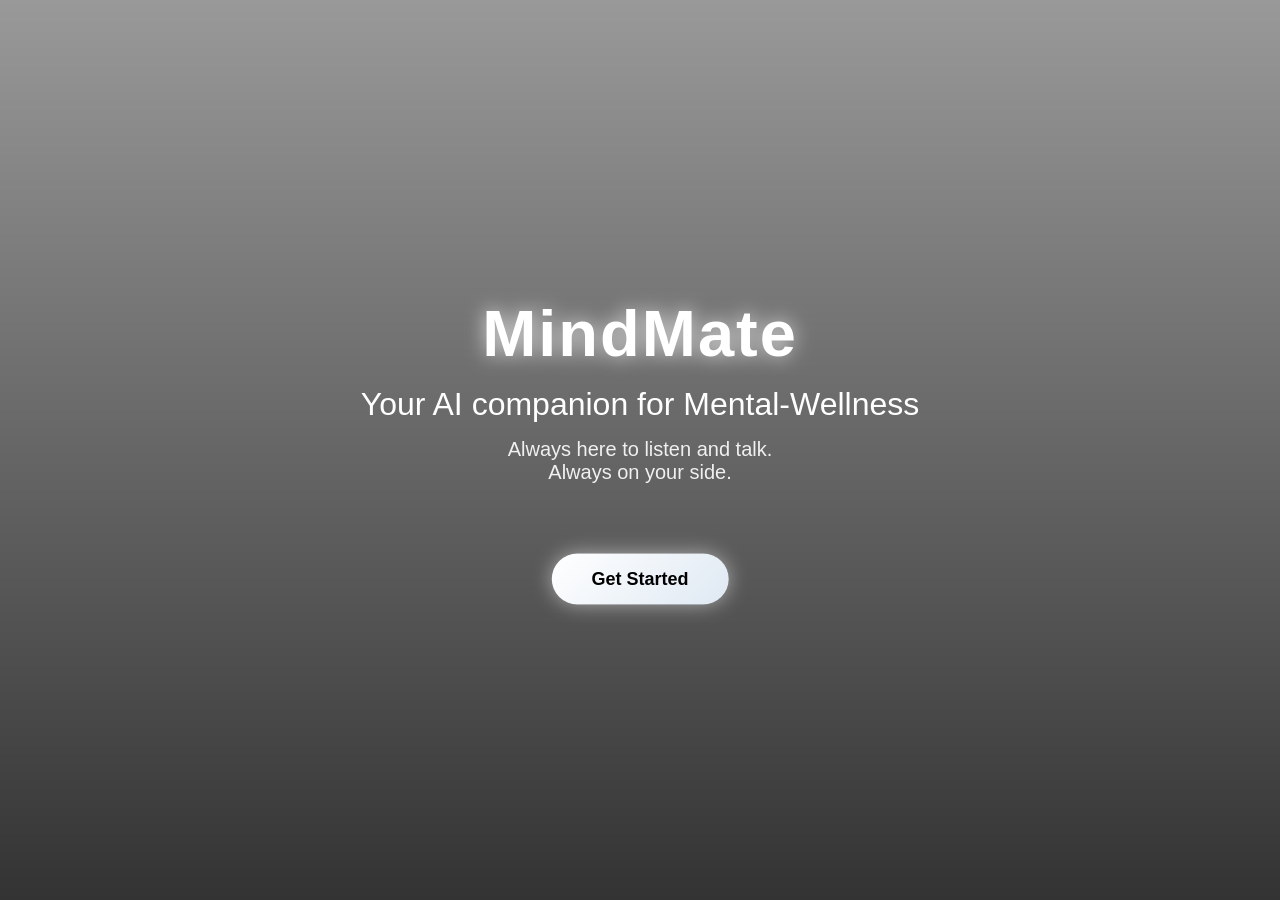
<file: templates/index.html>
<!DOCTYPE html>
<html lang="en">
<head>
    <meta charset="UTF-8">
    <meta name="viewport" content="width=device-width, initial-scale=1.0">
    <title>MindMate</title>
    <link rel="icon" href="/static/image/logo.png" type="image/png">
    <link rel="stylesheet" href="/static/style.css">
</head>
<body>
<video autoplay muted loop id="bg-video">
    <source src="/static/assets/bg.mp4" type="video/mp4">
    Your browser does not support the video tag.
</video>
    <div class="overlay"></div>

    <div class="content">
        <h1>MindMate</h1>
        <h2>Your AI companion for Mental-Wellness</h2>
        <p class="p2">
            Always here to listen and talk.<br>
            Always on your side.
        </p>
        <button onclick="window.location.href='/login'">Get Started</button>
    </div>

    <script src="/static/script.js"></script>
</body>
</html>
</file>
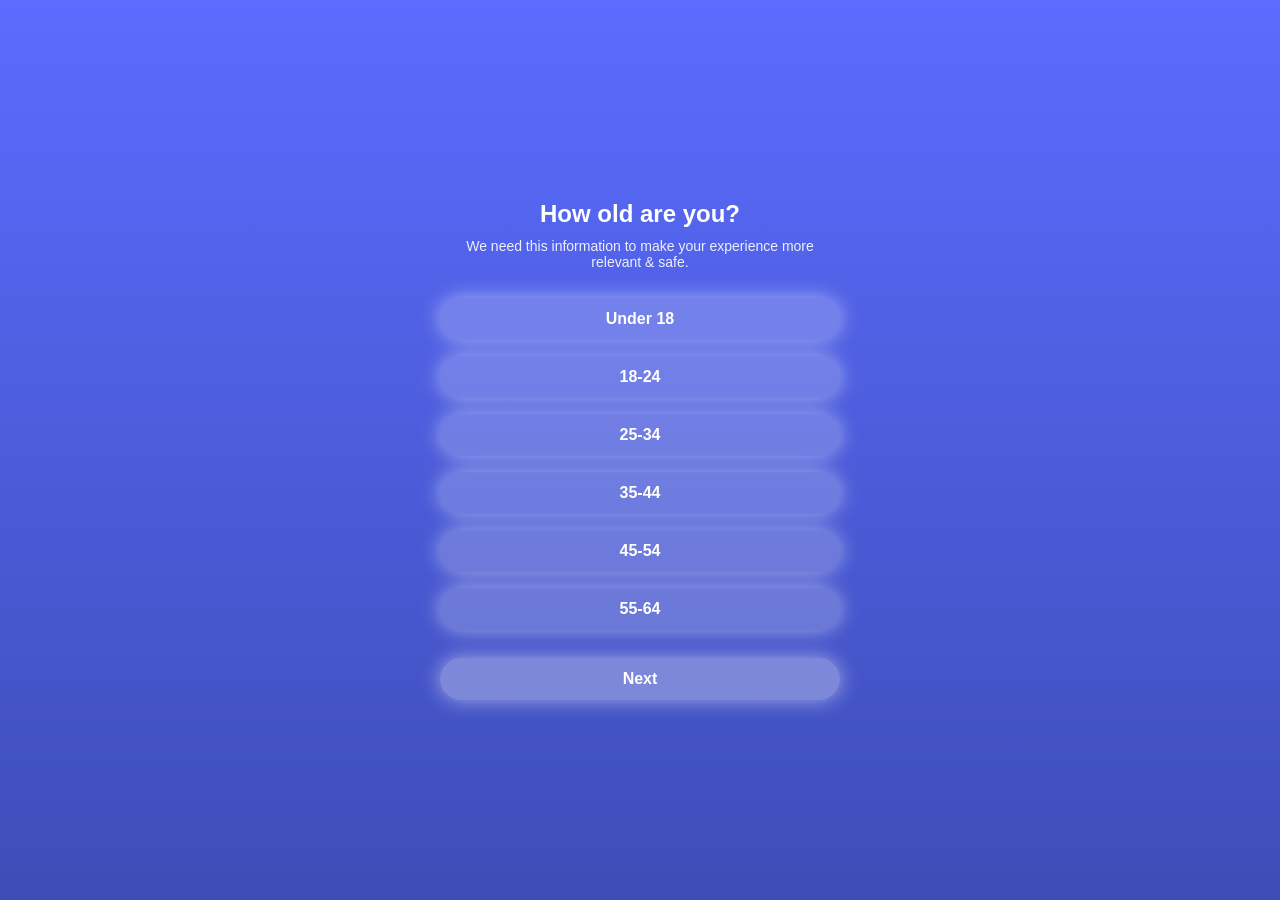
<file: templates/age.html>
<!DOCTYPE html>
<html lang="en">
<head>
    <meta charset="UTF-8">
    <meta name="viewport" content="width=device-width, initial-scale=1.0">
    <title>Select Age - MindMate</title>
    <link rel="icon" href="/static/image/logo.png" type="image/png">
    <link rel="stylesheet" href="/static/style.css">
</head>
<body class="age-body">
    <div class="age-container">
        <h2>How old are you?</h2>
        <p>We need this information to make your experience more relevant & safe.</p>
        
        <div class="age-options">
            <button class="age-btn" onclick="selectAge(this)">Under 18</button>
            <button class="age-btn" onclick="selectAge(this)">18-24</button>
            <button class="age-btn" onclick="selectAge(this)">25-34</button>
            <button class="age-btn" onclick="selectAge(this)">35-44</button>
            <button class="age-btn" onclick="selectAge(this)">45-54</button>
            <button class="age-btn" onclick="selectAge(this)">55-64</button>
        </div>

        <button id="continueBtn" disabled onclick="goNext()">Next</button>
    </div>

    <script src="/static/script.js"></script>
</body>
</html>
</file>
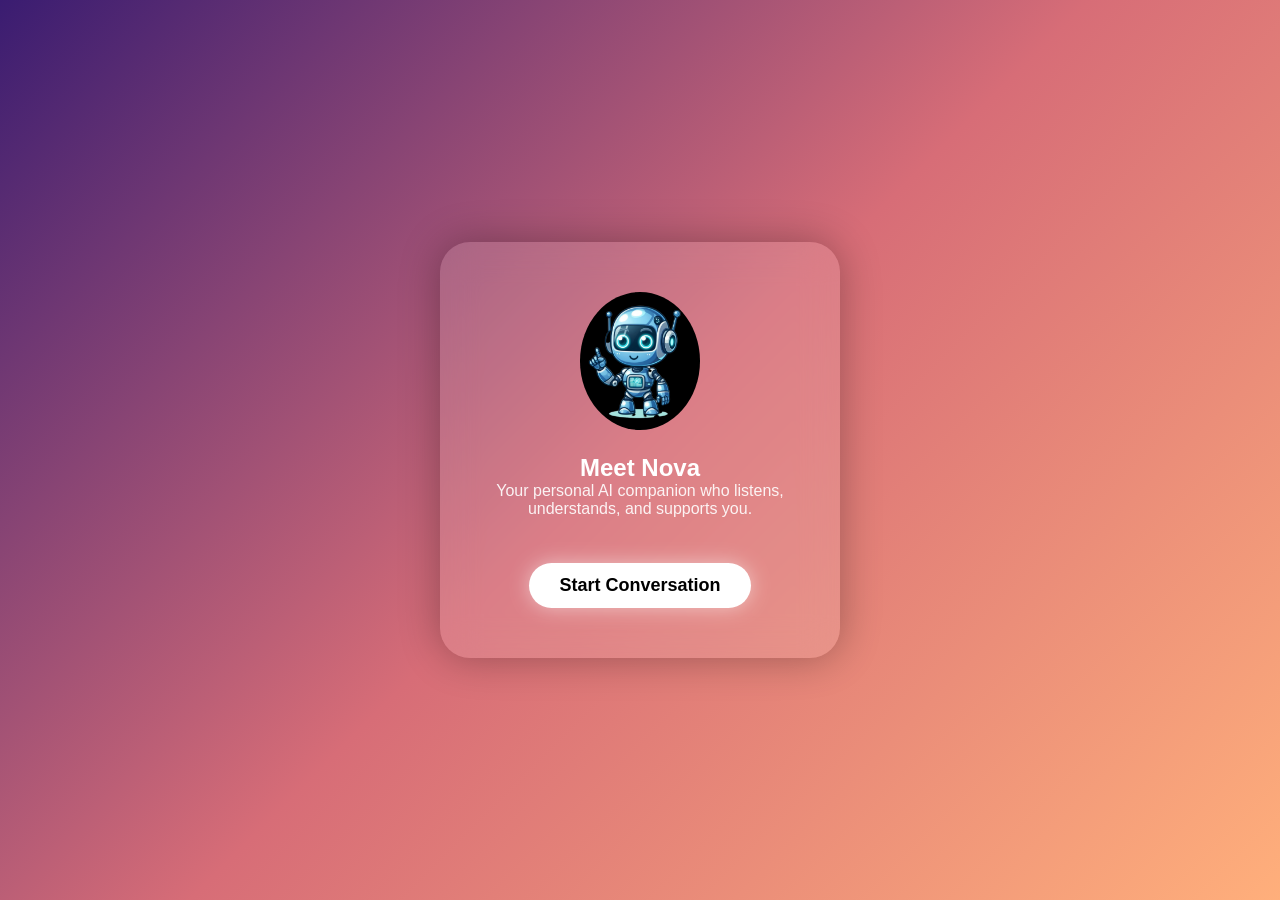
<file: templates/ai.html>
<!DOCTYPE html>
<html lang="en">
<head>
    <meta charset="UTF-8">
    <meta name="viewport" content="width=device-width, initial-scale=1.0">
    <title>Meet Your AI - MindMate</title>
    <link rel="icon" href="/static/image/logo.png" type="image/png">
    <link rel="stylesheet" href="/static/style.css">
</head>
<body class="ai-bg">
    <div class="ai-card">
        <img src="/static/assets/ai.jpg" class="ai-avatar" alt="AI Avatar">
        
        <h2 id="ai-name">Meet Nova</h2>
        
        <p>Your personal AI companion who listens, understands, and supports you.</p>
        
        <button onclick="window.location.href='/chat_page'">Start Conversation</button>
    </div>

    <script src="/static/script.js"></script>
</body>
</html>
</file>
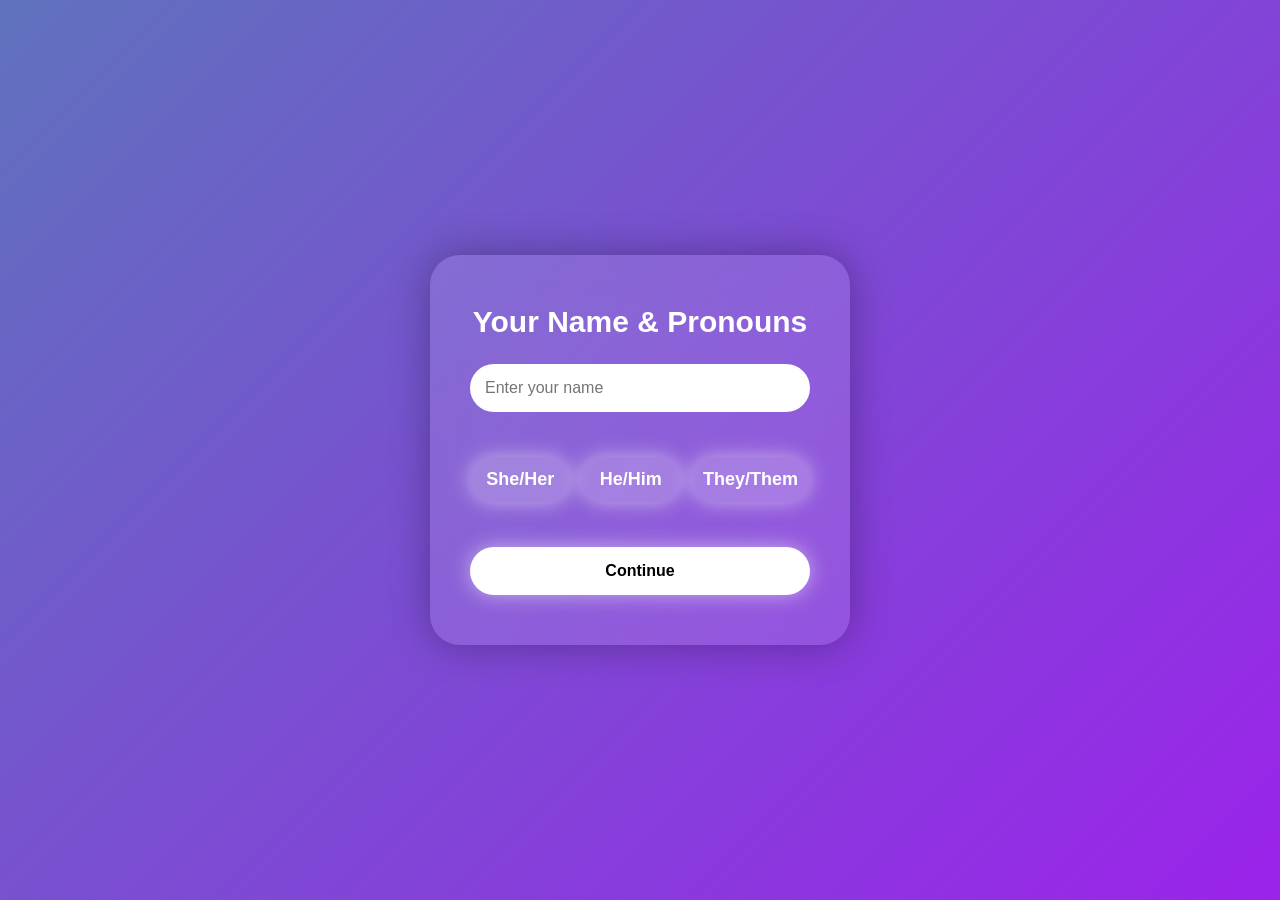
<file: templates/details.html>
<!DOCTYPE html>
<html lang="en">
<head>
    <meta charset="UTF-8">
    <meta name="viewport" content="width=device-width, initial-scale=1.0">
    <title>Details - MindMate</title>
    <link rel="icon" href="/static/image/logo.png" type="image/png">
    <link rel="stylesheet" href="/static/style.css">
</head>
<body class="details-bg">
    <div class="details-card">
        <h2>Your Name & Pronouns</h2>
        <input type="text" placeholder="Enter your name" id="userNameInput">
        
        <div class="buttons">
            <button class="option">She/Her</button>
            <button class="option">He/Him</button>
            <button class="option">They/Them</button>
        </div>

        <button class="continue" onclick="window.location.href='/age'">Continue</button>
    </div>

    <script src="/static/script.js"></script>
</body>
</html>
</file>
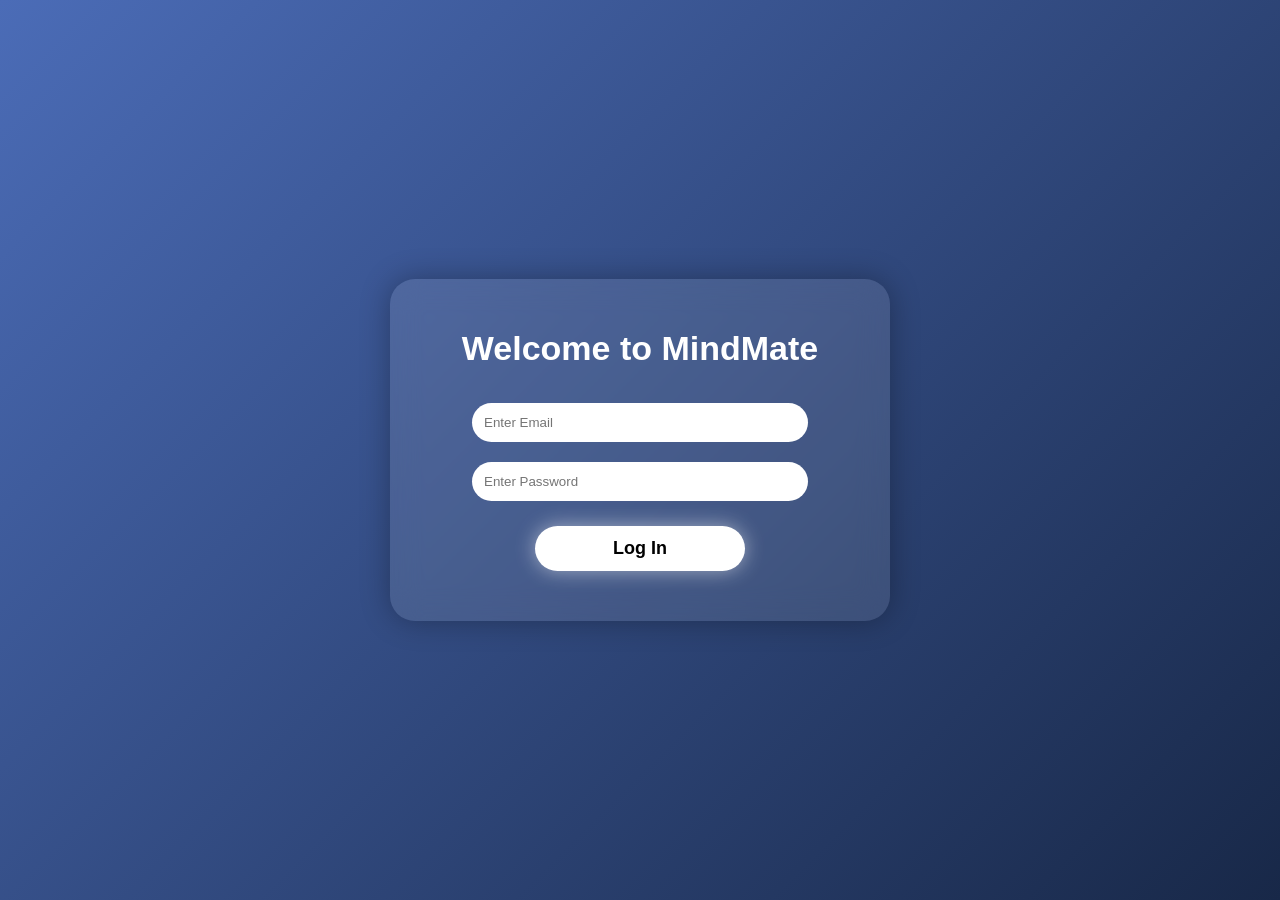
<file: templates/login.html>
<!DOCTYPE html>
<html lang="en">
<head>
    <meta charset="UTF-8">
    <meta name="viewport" content="width=device-width, initial-scale=1.0">
    <title>Login - MindMate</title>
    <link rel="icon" href="/static/image/logo.png" type="image/png">
    <link rel="stylesheet" href="/static/style.css">
</head>
<body class="login-bg">
    <div class="login-card">
        <h2>Welcome to MindMate</h2>
        <input type="email" placeholder="Enter Email"><br>
        <input type="password" placeholder="Enter Password"><br>
        
        <button onclick="window.location.href='/details'">Log In</button>
    </div>

    <script src="/static/script.js"></script>
</body>
</html>
</file>
<file: static/style.css>
* {
    margin: 0;
    padding: 0;
    box-sizing: border-box;
    font-family: 'Poppins',sans-serif;
}
body, html {
    height: 100%;
    overflow: hidden;
}
#bg-video {
    position: fixed;
    top: 0;
    left: 0;
    width: 100%;
    height: 100%;
    object-fit: cover;
}
.overlay {
    position: fixed;
    top: 0;
    left: 0;
    width: 100%;
    height: 100%;
    background: linear-gradient(
        to bottom,
        rgba(0,0,0,0.4),
        rgba(0,0,0,0.8)
    );
}
.content {
    position: absolute;
    top: 50%;
    left: 50%;
    transform: translate(-50%,-50%);
    text-align: center;
    color: white;
}
.content h1 {
    font-size: 65px;
    font-weight: 700;
    letter-spacing: 2px;
    text-shadow: 0 0 20px rgba(255, 255, 255, 0.8);
    margin-bottom: 15px;
}
.content h2 {
    font-size: 32px;
    font-weight: 500;
    margin-bottom: 15px;
}
.content p {
    font-size: 20px;
    opacity: 0.9;
    margin-bottom: 50px;
}
button {
    padding: 15px 40px;
    border: none;
    border-radius: 40px;
    background: linear-gradient(135deg, #ffffff, #dfe9f3);
    color: black;
    font-size: 18px;
    font-weight: 600;
    cursor: pointer;
    transition: all 0.4s ease;
    box-shadow: 0 0 20px rgba(255, 255, 255, 0.5);
    margin-top: 20px;
}
button:hover{
    transform: scale(1.1);
    background: linear-gradient(135deg, #e0e0e0, #ffffff);
    box-shadow: 0 0 30px rgba(255, 255, 255, 0.9);
}
.login-bg {
    background: linear-gradient(135deg, #4b6cb7, #182848);
    height: 100vh;
    display: flex;
    justify-content: center;
    align-items: center;
}
.login-card {
    background: rgba(255, 255, 255, 0.1);
    backdrop-filter: blur(15px);
    padding: 50px 40px;
    border-radius: 25px;
    width: 500px;
    text-align: center;
    box-shadow: 0 0 30px rgba(0,0,0,0.3);
}
.login-card h2 {
    font-size: 34px;
    font-weight: 700;
    color: white;
    margin-bottom: 25px;
    white-space: nowrap;
}
.login-card input {
    width: 80%;
    padding: 12px;
    margin: 10px 0;
    border-radius: 20px;
    border: none;
    outline: none;
}
.login-card button {
    margin-top: 15px;
    padding: 12px;
    width: 50%;
    border-radius: 25px;
    border: none;
    background: white;
    color: black;
    font-weight: 600;
    cursor: pointer;
    transition: 0.3s;
}
.login-card button:hover {
    transform: scale(1.05);
}
.details-bg {
    background: linear-gradient(135deg, #5f72bd, #9b23ea);
    height: 100vh;
    display: flex;
    justify-content: center;
    align-items: center;
}
.details-card {
    background: rgba(255, 255, 255, 0.12);
    backdrop-filter: blur(18px);
    padding: 50px 40px;
    border-radius: 30px;
    width: 420px;
    text-align: center;
    box-shadow: 0 0 40px rgba(0,0,0,0.3);
}
.details-card h2 {
    font-size: 30px;
    color: white;
    margin-bottom: 25px;
}
.details-card input{
    width: 100%;
    padding: 15px;
    border-radius: 25px;
    border: none;
    margin-bottom: 25px;
    outline: none;
    font-size: 16px;
}
.buttons {
    display: flex;
    justify-content: space-between;
    gap: 10px;
    margin-bottom: 25px;
}
.option {
    flex: 1;
    padding: 12px;
    border-radius: 25px;
    border: none;
    background: rgba(255, 255, 255, 0.2);
    color: white;
    cursor: pointer;
    transition: 0.3s;
}
.option.active {
    background: white;
    color: black;
    font-weight: 600;
}
.option:hover {
    background: rgba(255, 255, 255, 0.4);
}
.continue {
    width: 100%;
    padding: 15px;
    border-radius: 30px;
    border: none;
    background: white;
    color: black;
    font-size: 16px;
    font-weight: 600;
    cursor: pointer;
    transition: 0.3s;
}
.continue:hover {
    transform: scale(1.05);
}
.ai-bg {
    background: linear-gradient(135deg, #3a1c71, #d76d77, #ffaf7b);
    height: 100vh;
    display: flex;
    justify-content: center;
    align-items: center;
}
.ai-card {
    background: rgba(255, 255, 255, 0.12);
    backdrop-filter: blur(18px);
    padding: 50px 40px;
    border-radius: 30px;
    width: 400px;
    text-align: center;
    color: white;
    box-shadow: 0 0 40px rgba(0,0,0,0.3);
}
.ai-avatar {
    width: 120px;
    border-radius: 50%;
    margin-bottom: 20px;
}
.ai-card p {
    font-size: 16px;
    margin-bottom: 25px;
    opacity: 0.9;
}
.ai-card button {
    padding: 12px 30px;
    border-radius: 25px;
    border: none;
    background: white;
    color: black;
    font-weight: 600;
    cursor: pointer;
}
.chat-body {
    margin: 0;
    font-family: Arial;
    background: linear-gradient(135deg, #5f6fff, #8a9bff);
    height: 100vh;
    display: flex;
    justify-content: center;
    align-items: center;
}
.chat-container {
    width: 100%;
    height: 100vh;
    background: rgba(255, 255, 255, 0.1);
    backdrop-filter: blur(15px);
    border-radius: 0;
    display: flex;
    flex-direction: column;
    overflow: hidden;
}
.chat-header {
    display: flex;
    align-items: center;
    gap: 10px;
    padding: 15px;
    color: white;
}
.chat-box {
    flex: 1;
    padding: 10px;
    overflow-y: auto;
}
.message {
    display: flex;
    align-items: flex-end;
    margin: 10px 0;
    gap: 8px;
}
.message.ai {
    justify-content: flex-start;
}
.message.user {
    justify-content: flex-end;
}
.bubble {
    padding: 10px 15px;
    border-radius: 20px;
    max-width: 70%;
    animation: fadeIn 0.3s ease;
}
.user .bubble {
    background: white;
    color: black;
}
.ai .bubble {
    background: rgba(255, 255, 255, 0.2);
    color: white;
}
.chat-input {
    display: flex;
    padding: 10px;
    background: rgba(255, 255, 255, 0.1);
}
.avatar {
    width: 40px;
    margin-right: 10px;
    height: 35px;
    border-radius: 50%;
}
.text {
    padding: 12px 15px;
    border-radius: 18px;
    max-width: 65%;
    font-size: 14px;
}
.ai.text {
    background: rgba(255, 255, 255, 0.2);
    color: white;
    border-radius: 18px 18ox 18px 5px;
}
.user.text {
    background: white;
    color: black;
    border-radius: 18px 18px 5px 18px;
}
.chat-input input {
    flex: 1;
    padding: 10px;
    border-radius: 20px;
    border: none;
    outline: none;
    font-size: 15px;
}
.chat-input button {
    margin-left: 10px;
    padding: 10px 15px;
    border-radius: 20px;
    border: none;
    background: white;
    font-weight: 600;
    cursor: pointer;
}
@keyframes fadeIn {
    from {opacity: 0; transform: translateY(10px);}
    to {opacity: 1; transform: translateY(0);}
}
.age-body {
    margin: 0;
    font-family: Arial, sans-serif;
    background: linear-gradient(to bottom, #5b6cff, #3d4db7);
    display: flex;
    justify-content: center;
    align-items: center;
    height: 100vh;
    color: white;
}
.age-container{
    width: 90%;
    max-width: 400px;
    text-align: center;
}
.age-container h2 {
    font-size: 24px;
    margin-bottom: 10px;
}
.age-container p {
    font-size: 14px;
    margin-bottom: 20px;
    opacity: 0.9;
}
.age-options button {
    width: 100%;
    padding: 12px;
    margin: 8px 0;
    border: none;
    border-radius: 25px;
    background: rgba(255, 255, 255, 0.2);
    color: white;
    font-size: 16px;
    transition: 0.3s;
}
.age-options button:hover{
    background: rgba(255, 255, 255, 0.4);
}
.age-options button.option.active {
    background: white;
    color: #3d4db7;
    font-weight: bold;
    transform: scale(1.05);
}
#continueBtn {
    width: 100%;
    padding: 12px;
    margin-top: 20px;
    border: none;
    border-radius: 25px;
    background: rgba(255, 255, 255, 0.3);
    color: white;
    font-size: 16px;
    cursor: not-allowed;
    transition: 0.3s;
}
#continueBtn.enabled {
    background: white;
    color: #3d4db7;
    cursor: pointer;
}
.age.option {
    display: flex;
    flex-direction: column;
    gap: 10px;
}
.age-btn {
    padding: 12px;
    border: none;
    border-radius: 25px;
    background: rgba(255, 255, 255, 0.2);
    color: white;
    font-size: 16px;
    cursor: pointer;
    transition: all 0.3s ease;
}
.age-btn:hover {
    background: rgba(255, 255, 255, 0.4);
}
.age-btn.active {
    background: white;
    color: #4a5cff;
    font-weight: bold;
    box-shadow: 0 4px 10px rgba(0,0,0,0.2);
}
/* Premium Chat Enhancements */
.chat-wrapper {
    width: 100%;
    height: 100vh;
    display: flex;
    justify-content: center;
    align-items: center;
    padding: 20px;
}

.chat-container {
    max-width: 500px;
    height: 85vh;
    background: rgba(255, 255, 255, 0.1);
    backdrop-filter: blur(25px) saturate(180%);
    border: 1px solid rgba(255, 255, 255, 0.2);
    border-radius: 35px;
    box-shadow: 0 25px 45px rgba(0, 0, 0, 0.2);
    display: flex;
    flex-direction: column;
}

/* Header with Glow */
.chat-header {
    padding: 25px;
    background: rgba(255, 255, 255, 0.05);
    border-bottom: 1px solid rgba(255, 255, 255, 0.1);
    display: flex;
    justify-content: space-between;
    align-items: center;
}

.avatar-wrapper {
    position: relative;
    width: 50px;
    height: 50px;
}

.avatar-wrapper img {
    width: 100%;
    height: 100%;
    border-radius: 50%;
    border: 2px solid white;
}

.status-indicator {
    position: absolute;
    bottom: 0;
    right: 0;
    width: 12px;
    height: 12px;
    background: #4ade80;
    border-radius: 50%;
    border: 2px solid #5f6fff;
    animation: pulse 2s infinite;
}

@keyframes pulse {
    0% { transform: scale(0.95); box-shadow: 0 0 0 0 rgba(74, 222, 128, 0.7); }
    70% { transform: scale(1); box-shadow: 0 0 0 10px rgba(74, 222, 128, 0); }
    100% { transform: scale(0.95); box-shadow: 0 0 0 0 rgba(74, 222, 128, 0); }
}

/* Chat Bubbles Styling */
.message {
    margin-bottom: 20px;
    display: flex;
    padding: 0 20px;
}

.text-bubble {
    padding: 14px 20px;
    font-size: 15px;
    line-height: 1.5;
    max-width: 80%;
    box-shadow: 0 4px 15px rgba(0,0,0,0.1);
}

.ai .text-bubble {
    background: rgba(255, 255, 255, 0.95);
    color: #1a1a1a;
    border-radius: 22px 22px 22px 4px;
}

.user .text-bubble {
    background: #5f6fff;
    color: white;
    border-radius: 22px 22px 4px 22px;
    margin-left: auto;
}

/* Input Area Fixes */
.input-area {
    padding: 20px;
}

.input-container {
    background: white;
    padding: 8px 15px;
    border-radius: 50px;
    display: flex;
    align-items: center;
    box-shadow: 0 10px 25px rgba(0,0,0,0.1);
}

.input-container input {
    flex: 1;
    border: none;
    outline: none;
    padding: 10px;
    font-size: 15px;
}

#sendBtn {
    background: #5f6fff;
    color: white;
    
    /* Height fixed rakhi hai aur horizontal padding badha di hai oval shape ke liye */
    height: 40px;
    padding: 0 25px; 
    
    /* Border radius ko perfect curves ke liye adjust kiya */
    border-radius: 20px; 
    
    display: flex;
    justify-content: center;
    align-items: center;
    border: none;
    cursor: pointer;
    font-weight: bold;
    font-size: 14px;
    transition: 0.3s ease;
}

#sendBtn:hover {
    /* Oval shape ke upar scale effect smooth lagega */
    transform: scale(1.05);
    background: #4b5bff; /* Thoda darker shade hover par */
}/* --- Advanced Bubble & Layout Styles --- */

/* Messages container spacing */
.chat-box {
    display: flex;
    flex-direction: column;
    gap: 15px;
    padding: 20px;
    overflow-y: auto;
    background: rgba(255, 255, 255, 0.02);
}

/* Individual message styling */
.message {
    display: flex;
    width: 100%;
    margin-bottom: 10px;
    animation: slideUp 0.3s ease-out;
}

/* Bada aur sundar text bubble */
.text-bubble {
    padding: 16px 22px;
    max-width: 75%; /* Bada box size */
    font-size: 16px;
    line-height: 1.5;
    box-shadow: 0 10px 25px rgba(0,0,0,0.1);
    position: relative;
}

/* AI Message (Left Side) */
.message.ai {
    justify-content: flex-start;
}

.ai .text-bubble {
    background: rgba(255, 255, 255, 0.95);
    color: #2c3e50;
    border-radius: 25px 25px 25px 5px;
    border: 1px solid rgba(255, 255, 255, 0.3);
}

/* User Message (Right Side) */
.message.user {
    justify-content: flex-end;
}

.user .text-bubble {
    background: #5f6fff; /* Blue Color */
    color: white;
    border-radius: 25px 25px 5px 25px;
}

/* Animation for messages */
@keyframes slideUp {
    from { opacity: 0; transform: translateY(15px); }
    to { opacity: 1; transform: translateY(0); }
}
/* --- Pro Chat Layout --- */
.chat-container {
    width: 100%;
    max-width: 500px;
    height: 90vh;
    background: rgba(255, 255, 255, 0.1);
    backdrop-filter: blur(20px);
    border-radius: 30px;
    display: flex;
    flex-direction: column;
    overflow: hidden;
    box-shadow: 0 20px 50px rgba(0,0,0,0.2);
}

/* Header with 3 lines */
.chat-header {
    padding: 20px;
    background: rgba(255, 255, 255, 0.05);
    display: flex;
    justify-content: space-between;
    align-items: center;
    border-bottom: 1px solid rgba(255,255,255,0.1);
}

.header-info { display: flex; align-items: center; gap: 12px; }
.header-info h3 { color: white; margin: 0; }
.status { color: #4ade80; font-size: 12px; margin: 0; }

.menu-btn { cursor: pointer; display: flex; flex-direction: column; gap: 4px; }
.menu-btn span { width: 22px; height: 2px; background: white; border-radius: 2px; }

/* Message Bubbles (Bada Box) */
.chat-box {
    flex: 1;
    padding: 20px;
    overflow-y: auto;
    display: flex;
    flex-direction: column;
    gap: 20px;
}

.message { display: flex; width: 100%; }
.message.ai { justify-content: flex-start; }
.message.user { justify-content: flex-end; }

.text-bubble {
    padding: 15px 20px;
    max-width: 80%; /* Bada size */
    font-size: 16px;
    line-height: 1.5;
    box-shadow: 0 5px 15px rgba(0,0,0,0.1);
}

.ai .text-bubble {
    background: white;
    color: #333;
    border-radius: 20px 20px 20px 5px;
}

.user .text-bubble {
    background: #5f6fff;
    color: white;
    border-radius: 20px 20px 5px 20px;
}

/* Input Area */
.chat-input-area { padding: 20px; background: transparent; }
.input-wrapper {
    background: white;
    padding: 10px 15px;
    border-radius: 50px;
    display: flex;
    align-items: center;
    gap: 10px;
}

.input-wrapper input {
    flex: 1;
    border: none;
    outline: none;
    font-size: 16px;
}

#sendBtn {
    background: #5f6fff;
    color: white;
    border: none;
    padding: 10px 20px;
    border-radius: 25px;
    font-weight: 600;
    cursor: pointer;
    transition: 0.3s;
}

#sendBtn:hover { transform: scale(1.05); }
/* CalmSphere Game Area */
.calm-sphere-area {
    width: 100%;
    height: 250px;
    background: #0f172a; /* Dark Space Theme */
    border-radius: 15px;
    position: relative;
    overflow: hidden;
    border: 2px solid #1e293b;
    box-shadow: inset 0 0 20px rgba(0,0,0,0.5);
}
/* 1. MUKHYA LOOK (Purane .bubble ko isse badlein) */
.orb {
    position: absolute;
    border-radius: 50%;
    /* Glowing Neon effect */
    background: radial-gradient(circle at center, #fff, #4fd1c5, #2d3748);
    box-shadow: 0 0 15px #4fd1c5, 0 0 30px #4fd1c5;
    cursor: pointer;
    filter: blur(0.5px);
    transition: transform 0.2s ease-out; /* Smooth burst */
}

/* 2. CLICK EFFECT (Purane .bubble:active ko isse badlein) */
.orb:active {
    transform: scale(0.9); /* Click karne par thoda chhota ho */
}

/* 3. BURST EFFECT (Purane .bubble.pop ko isse badlein) */
.orb.burst {
    transform: scale(2.5); /* Ek dum se bada ho */
    filter: blur(15px);   /* Dhundhla ho jaye */
    opacity: 0;           /* Gayab ho jaye */
}
/* Sidebar Width Increase */
.side-menu.active {
    width: 400px; /* Thoda wide rakha hai taaki graph/game clear dikhe */
}
/* Sidebar Setup */
.side-menu {
    height: 100%;
    width: 0;
    position: fixed;
    z-index: 1000;
    top: 0;
    right: 0;
    background: #f8faff;
    overflow-x: hidden;
    transition: 0.5s;
    box-shadow: -5px 0 15px rgba(0,0,0,0.1);
}

.side-menu.active {
    width: 400px; /* Full width for activities */
}

/* 2x3 Grid Styling */
.activities-grid {
    display: grid;
    grid-template-columns: 1fr 1fr; /* 2 columns */
    gap: 12px;
    margin-top: 20px;
    padding: 10px;
}

.activity-card {
    background: white;
    padding: 15px;
    border-radius: 12px;
    text-align: center;
    cursor: pointer;
    border: 1px solid #eee;
    transition: 0.3s ease;
}

.activity-card:hover {
    background: #eef2ff;
    transform: translateY(-3px);
    border-color: #4a90e2;
}

.activity-card .icon { font-size: 24px; margin-bottom: 5px; }
.activity-card span { font-size: 13px; font-weight: 600; color: #444; }

/* Content Area */
.details-view {
    margin: 20px;
    padding: 20px;
    background: white;
    border-radius: 15px;
    min-height: 250px;
    box-shadow: inset 0 0 10px rgba(0,0,0,0.02);
}
/* Diary Container */
.diary-container {
    animation: fadeIn 0.5s ease;
}

.diary-paper {
    background: #fff;
    background-image: linear-gradient(#e1e1e1 1px, transparent 1px); /* Notebook lines */
    background-size: 100% 25px;
    border-radius: 8px;
    box-shadow: 2px 5px 15px rgba(0,0,0,0.1);
    padding: 10px;
    margin-bottom: 15px;
    border-left: 5px solid #4fd1c5; /* Diary spine */
}

.diary-lines textarea {
    width: 100%;
    height: 200px;
    background: transparent;
    border: none;
    line-height: 25px; /* Matches the background lines */
    padding: 0 5px;
    font-family: 'Courier New', Courier, monospace;
    font-size: 16px;
    resize: none;
    outline: none;
    color: #444;
}

/* Controls */
.diary-controls {
    display: flex;
    gap: 10px;
}

#diaryMood {
    flex: 1;
    padding: 10px;
    border-radius: 8px;
    border: 1px solid #ddd;
    background: white;
}

.diary-save-btn {
    flex: 1;
    background: #4fd1c5;
    color: white;
    border: none;
    padding: 10px;
    border-radius: 8px;
    cursor: pointer;
    font-weight: bold;
    transition: 0.3s;
}

.diary-save-btn:hover {
    background: #38b2ac;
    transform: scale(1.02);
}
/* Quiz Container & Progress Bar */
.quiz-container {
    animation: fadeIn 0.5s ease;
}

.progress-container {
    width: 100%;
    height: 8px;
    background-color: #e2e8f0;
    border-radius: 10px;
    margin-bottom: 20px;
    overflow: hidden;
}

.progress-bar {
    height: 100%;
    background: linear-gradient(90deg, #4fd1c5, #63b3ed);
    border-radius: 10px;
    transition: width 0.4s ease-out;
}

/* Question Card */
.quiz-card {
    background: white;
    padding: 25px;
    border-radius: 15px;
    border: 1px solid #edf2f7;
    text-align: center;
    box-shadow: 0 4px 6px -1px rgba(0, 0, 0, 0.05);
}

#questionText {
    font-size: 18px;
    font-weight: 600;
    color: #2d3748;
    margin-bottom: 25px;
}

/* Options Grid (Icon buttons) */
.quiz-options-grid {
    display: grid;
    grid-template-columns: repeat(2, 1fr); /* 2 columns */
    gap: 15px;
}

.option-btn-quiz {
    background: white;
    border: 2px solid #e2e8f0;
    padding: 15px;
    border-radius: 12px;
    cursor: pointer;
    font-size: 15px;
    font-weight: 500;
    color: #4a5568;
    transition: all 0.2s ease;
    display: flex;
    flex-direction: column;
    align-items: center;
    justify-content: center;
    gap: 8px;
}

.option-btn-quiz .opt-icon {
    font-size: 28px;
}

/* Hover & Active Effects */
.option-btn-quiz:hover {
    border-color: #4fd1c5;
    background-color: #e6fffa;
    color: #2c7a7b;
    transform: translateY(-2px);
    box-shadow: 0 4px 12px rgba(79, 209, 197, 0.2);
}

.option-btn-quiz:active {
    transform: translateY(1px);
}

/* Start/Restart Button */
.quiz-start-btn {
    grid-column: span 2; /* Full width in grid */
    background: linear-gradient(135deg, #4fd1c5, #38b2ac);
    color: white;
    border: none;
    padding: 15px;
    border-radius: 12px;
    font-size: 16px;
    font-weight: bold;
    cursor: pointer;
    transition: 0.3s;
}

.quiz-start-btn:hover {
    transform: scale(1.03);
    box-shadow: 0 5px 15px rgba(56, 178, 172, 0.4);
}
/* Relaxation Container */
.relax-container {
    text-align: center;
    padding: 20px;
    animation: fadeIn 0.5s ease;
}

.breathing-space {
    height: 200px;
    display: flex;
    flex-direction: column;
    align-items: center;
    justify-content: center;
    margin: 20px 0;
}

/* The Animated Circle */
/* Relaxation Container */
.relax-container {
    text-align: center;
    padding: 10px;
}

.breathing-space {
    height: 220px;
    display: flex;
    flex-direction: column;
    align-items: center;
    justify-content: center;
}

/* Circle design */
.relax-circle {
    width: 80px;
    height: 80px;
    background: radial-gradient(circle, #81e6d9, #4fd1c5);
    border-radius: 50%;
    box-shadow: 0 0 20px rgba(79, 209, 197, 0.3);
    /* Yeh line sabse important hai circle ko bada-chhota dikhane ke liye */
    transition: all 3s ease-in-out; 
    margin-bottom: 20px;
}

/* Jab circle bada hoga */
.relax-circle.active-breath {
    width: 180px;
    height: 180px;
    box-shadow: 0 0 40px rgba(79, 209, 197, 0.6);
}

#breathText {
    font-size: 20px;
    font-weight: bold;
    color: #2d3748;
}
/* Expand state */
.relax-circle.expand {
    width: 160px;
    height: 160px;
    box-shadow: 0 0 50px rgba(79, 209, 197, 0.7);
}

#breathText {
    margin-top: 20px;
    font-size: 20px;
    font-weight: 600;
    color: #2d3748;
    letter-spacing: 1px;
}

.relax-stats {
    font-size: 14px;
    color: #718096;
    margin-bottom: 15px;
}

.relax-btn {
    width: 100%;
    padding: 12px;
    background: #4fd1c5;
    color: white;
    border: none;
    border-radius: 10px;
    font-weight: bold;
    cursor: pointer;
    transition: 0.3s;
}

.relax-btn.active {
    background: #fc8181; /* Stop button color */
}
/* Analysis Dashboard */
.test-container { animation: fadeIn 0.5s ease; text-align: center; }

.profile-card {
    background: #f8fafc;
    padding: 15px;
    border-radius: 12px;
    margin-bottom: 20px;
    display: flex;
    align-items: center;
    gap: 15px;
}

.user-avatar-mini {
    width: 40px; height: 40px;
    background: #4fd1c5;
    color: white;
    border-radius: 50%;
    display: flex;
    align-items: center;
    justify-content: center;
    font-weight: bold;
}

.analysis-grid { margin: 20px 0; text-align: left; }

.stat-item { margin-bottom: 15px; }

.stat-label { font-size: 13px; color: #64748b; font-weight: 600; }

.stat-bar {
    height: 8px; background: #e2e8f0;
    border-radius: 10px; overflow: hidden; margin-top: 5px;
}

.stat-bar .fill {
    height: 100%; background: #4fd1c5;
    width: 0%; transition: width 1.5s ease-in-out;
}

.personality-result {
    background: #ebf8ff;
    padding: 15px;
    border-radius: 12px;
    border: 1px dashed #4299e1;
}

#archetypeText { font-style: italic; color: #2b6cb0; font-size: 14px; }
/* Mood High Level Container */
.mood-high-level { animation: fadeIn 0.4s ease; }

.mood-stats-row {
    display: grid;
    grid-template-columns: 1fr 1fr;
    gap: 15px;
    margin-bottom: 20px;
}

.stat-card {
    background: linear-gradient(135deg, #ffffff, #f0f9ff);
    padding: 15px;
    border-radius: 16px;
    text-align: center;
    border: 1px solid #e0f2fe;
    box-shadow: 0 4px 12px rgba(0,0,0,0.03);
}

.stat-card span { display: block; font-size: 22px; font-weight: 800; color: #0ea5e9; }
.stat-card label { font-size: 11px; text-transform: uppercase; letter-spacing: 1px; color: #64748b; }

.chart-wrapper {
    background: white;
    padding: 15px;
    border-radius: 20px;
    margin-bottom: 25px;
    box-shadow: 0 10px 25px rgba(0,0,0,0.05);
}

.mood-selector-premium p { font-size: 14px; font-weight: 600; color: #334155; margin-bottom: 12px; }

.emoji-grid {
    display: flex;
    justify-content: space-between;
    background: #f1f5f9;
    padding: 10px;
    border-radius: 50px;
}

.emoji-grid button {
    background: none;
    border: none;
    font-size: 26px;
    cursor: pointer;
    transition: 0.3s cubic-bezier(0.175, 0.885, 0.32, 1.275);
}

.emoji-grid button:hover { transform: scale(1.4); filter: drop-shadow(0 0 5px #4fd1c5); }
.chart-container-premium {
    background: #ffffff;
    padding: 15px;
    border-radius: 20px;
    margin: 20px 0;
    box-shadow: 0 10px 25px rgba(0,0,0,0.05);
    height: 250px; /* Graph ki height fix rakhein */
}

canvas#moodChart {
    width: 100% !important;
    height: 100% !important;
}
/* Full Screen Overlay Styling */
.full-overlay {
    display: none; /* Pehle chhupa rahega */
    position: fixed;
    top: 0; left: 0;
    width: 100%; height: 100%;
    background: rgba(0, 0, 0, 0.7); /* Background dhundhla karne ke liye */
    z-index: 2000; /* Sabse upar dikhega */
    backdrop-filter: blur(8px);
    padding: 20px;
    box-sizing: border-box;
}

.overlay-content {
    background: #f8fafc;
    width: 95%; 
    max-width: 800px; /* PC par bhi bura na lage */
    height: 90vh;
    margin: auto;
    border-radius: 25px;
    position: relative;
    overflow-y: auto; /* Scroll ho sake */
    padding: 30px;
    box-shadow: 0 25px 50px -12px rgba(0, 0, 0, 0.5);
}

.close-overlay {
    position: absolute;
    top: 20px; right: 20px;
    font-size: 35px;
    background: none; border: none;
    color: #64748b; cursor: pointer;
    z-index: 2001;
}

/* Jab overlay active ho */
.full-overlay.active {
    display: flex;
    animation: slideUp 0.4s ease-out;
}

@keyframes slideUp {
    from { transform: translateY(100%); }
    to { transform: translateY(0); }
}
/* Game Canvas Area */
.calm-sphere-area {
    position: relative;
    width: 100%;
    height: 450px;
    background: radial-gradient(circle, #1a202c, #070b14);
    overflow: hidden;
    border-radius: 20px;
    cursor: crosshair;
}

/* Score & Level Display */
.game-stats {
    position: absolute;
    top: 15px; left: 15px;
    color: #4fd1c5;
    font-family: 'Orbitron', sans-serif;
    font-weight: bold;
    z-index: 10;
    pointer-events: none;
}

/* New Neon Orbs */
.orb {
    position: absolute;
    border-radius: 50%;
    background: radial-gradient(circle at 30% 30%, #fff, #4fd1c5, #2d3748);
    box-shadow: 0 0 20px #4fd1c5;
    cursor: pointer;
    transition: transform 0.1s;
}

/* Damage/Blast Effect */
.orb.blast {
    transform: scale(2);
    opacity: 0;
    filter: brightness(2) blur(10px);
    transition: all 0.2s ease-out;
}

/* High Score Notification */
.high-score-notif {
    color: #ffd700;
    font-size: 12px;
}
/* Game Over Overlay inside Canvas */
.game-over-screen {
    position: absolute;
    top: 0; left: 0; width: 100%; height: 100%;
    background: rgba(0,0,0,0.8);
    display: flex;
    flex-direction: column;
    align-items: center;
    justify-content: center;
    z-index: 100;
    color: white;
    animation: fadeIn 0.5s;
}

/* Celebration Effect */
.celebration-flash {
    position: absolute;
    top: 0; left: 0; width: 100%; height: 100%;
    pointer-events: none;
    border: 5px solid #ffd700;
    box-shadow: inset 0 0 50px #ffd700;
    z-index: 50;
    display: none;
    animation: pulseCelebration 0.5s infinite;
}

@keyframes pulseCelebration {
    0% { opacity: 0.5; }
    50% { opacity: 1; }
    100% { opacity: 0.5; }
}

.level-up-text {
    position: absolute;
    top: 40%; width: 100%;
    text-align: center;
    color: #4fd1c5;
    font-size: 30px;
    font-weight: bold;
    text-shadow: 0 0 10px #4fd1c5;
    pointer-events: none;
    animation: fadeUpOut 1.5s forwards;
}

@keyframes fadeUpOut {
    0% { opacity: 0; transform: translateY(20px); }
    20% { opacity: 1; }
    100% { opacity: 0; transform: translateY(-50px); }
}
.test-card-pro {
    text-align: center;
    max-width: 500px;
    margin: auto;
    padding: 20px;
}

.q-count { color: #4fd1c5; font-weight: bold; margin-bottom: 10px; }
.q-text { font-size: 22px; color: #2d3748; margin-bottom: 30px; }

.test-options { display: flex; flex-direction: column; gap: 15px; }

.opt-btn {
    padding: 15px;
    border: 2px solid #e2e8f0;
    border-radius: 12px;
    background: white;
    cursor: pointer;
    font-size: 16px;
    transition: 0.3s;
}

.opt-btn:hover {
    border-color: #4fd1c5;
    background: #f0fff4;
    transform: translateY(-2px);
}

.result-card-pro { text-align: center; padding: 20px; animation: fadeIn 0.8s; }
.result-icon { font-size: 50px; margin-bottom: 10px; }

.trait-stats { margin: 30px 0; text-align: left; }
.trait-row { margin-bottom: 15px; }
.trait-bar { height: 10px; background: #edf2f7; border-radius: 10px; overflow: hidden; margin-top: 5px; }
.trait-bar div { height: 100%; background: linear-gradient(90deg, #4fd1c5, #63b3ed); transition: width 1s; }
/* ===================================================
   EXTENDED WELLNESS HUB & NEW ACTIVITIES STYLING
   =================================================== */

/* Menu Layout & Navigation Enhancements */
.side-menu {
    transition: transform 0.3s cubic-bezier(0.4, 0, 0.2, 1);
}

.activities-grid {
    display: grid;
    grid-template-columns: repeat(2, 1fr);
    gap: 12px;
    padding: 10px 0;
}

.activity-card {
    background: #fcfcfc;
    border: 1px solid #edf2f7;
    border-radius: 14px;
    padding: 15px 10px;
    display: flex;
    flex-direction: column;
    align-items: center;
    justify-content: center;
    cursor: pointer;
    transition: all 0.2s ease-in-out;
    box-shadow: 0 2px 4px rgba(0, 0, 0, 0.01);
}

.activity-card:hover {
    transform: translateY(-4px);
    background: #ffffff;
    border-color: #cbd5e0;
    box-shadow: 0 10px 15px -3px rgba(0, 0, 0, 0.05);
}

.activity-card .icon {
    font-size: 24px;
    margin-bottom: 8px;
}

.activity-card span {
    font-size: 13px;
    font-weight: 600;
    color: #4a5568;
}

/* Dynamic Content Overlays */
.full-overlay {
    position: fixed;
    top: 0;
    left: 0;
    width: 100vw;
    height: 100vh;
    background: rgba(26, 32, 44, 0.4);
    backdrop-filter: blur(8px);
    display: flex;
    justify-content: center;
    align-items: center;
    z-index: 2000;
    opacity: 0;
    pointer-events: none;
    transition: opacity 0.3s ease;
}

.full-overlay.active {
    opacity: 1;
    pointer-events: auto;
}

.overlay-content {
    background: #ffffff;
    width: 90%;
    max-width: 550px;
    max-height: 85vh;
    border-radius: 24px;
    padding: 24px;
    box-shadow: 0 25px 50px -12px rgba(0, 0, 0, 0.25);
    position: relative;
    overflow-y: auto;
    animation: slideUp 0.35s ease-out;
}

.close-overlay {
    position: absolute;
    top: 15px;
    right: 20px;
    background: #edf2f7;
    border: none;
    font-size: 24px;
    color: #718096;
    width: 36px;
    height: 36px;
    border-radius: 50%;
    cursor: pointer;
    display: flex;
    align-items: center;
    justify-content: center;
    transition: all 0.2s;
    z-index: 100;
}

.close-overlay:hover {
    background: #e2e8f0;
    color: #2d3748;
    transform: rotate(90deg);
}

/* Premium Component Cards */
.premium-card {
    border-radius: 16px;
    background: #ffffff;
    box-shadow: none;
}

/* Activity Animations */
@keyframes slideUp {
    from {
        opacity: 0;
        transform: translateY(30px);
    }
    to {
        opacity: 1;
        transform: translateY(0);
    }
}

@keyframes fadeOut {
    from { opacity: 1; transform: translateY(0px); }
    to { opacity: 0; transform: translateY(-20px); }
}

/* Quiz Options Focus Style */
.option-btn-quiz:hover {
    background-color: #f7fafc !important;
    border-color: #3182ce !important;
    color: #2b6cb0 !important;
    transform: translateX(4px);
}

/* Game Canvas & Dynamic Orbs */
.calm-sphere-area .orb {
    animation: floatUp 3.5s linear forwards;
}

.calm-sphere-area .orb.blast {
    animation: burst 0.2s ease-out forwards;
}

@keyframes floatUp {
    0% {
        opacity: 1;
    }
    90% {
        opacity: 1;
    }
    100% {
        opacity: 0;
    }
}

@keyframes burst {
    0% {
        transform: scale(1);
        opacity: 1;
    }
    100% {
        transform: scale(1.6);
        opacity: 0;
    }
}
/* Emojis Hover Effect - Simple & Clean */
.emojis span {
    display: inline-block;
    transition: transform 0.2s ease-in-out;
}

.emojis span:hover {
    transform: scale(1.3); /* Emoji hover par smooth bada hoga */
}

/* Sliders Styling (Chrome, Edge, Safari & Firefox Compatible) */
input[type=range] {
    height: 6px;
    -webkit-appearance: none;
    appearance: none;
    border-radius: 8px;
    background: #edf2f7;
    outline: none;
    width: 100%;
}

/* For Chrome, Safari, Edge */
input[type=range]::-webkit-slider-thumb {
    -webkit-appearance: none;
    appearance: none;
    width: 18px;
    height: 18px;
    border-radius: 50%;
    background: #3182ce;
    cursor: pointer;
    box-shadow: 0 2px 5px rgba(0,0,0,0.15);
    transition: transform 0.1s;
}

input[type=range]::-webkit-slider-thumb:hover {
    transform: scale(1.2);
}

/* For Firefox */
input[type=range]::-moz-range-thumb {
    width: 18px;
    height: 18px;
    border: none;
    border-radius: 50%;
    background: #3182ce;
    cursor: pointer;
    box-shadow: 0 2px 5px rgba(0,0,0,0.15);
    transition: transform 0.1s;
}

input[type=range]::-moz-range-thumb:hover {
    transform: scale(1.2);
}
</file>
